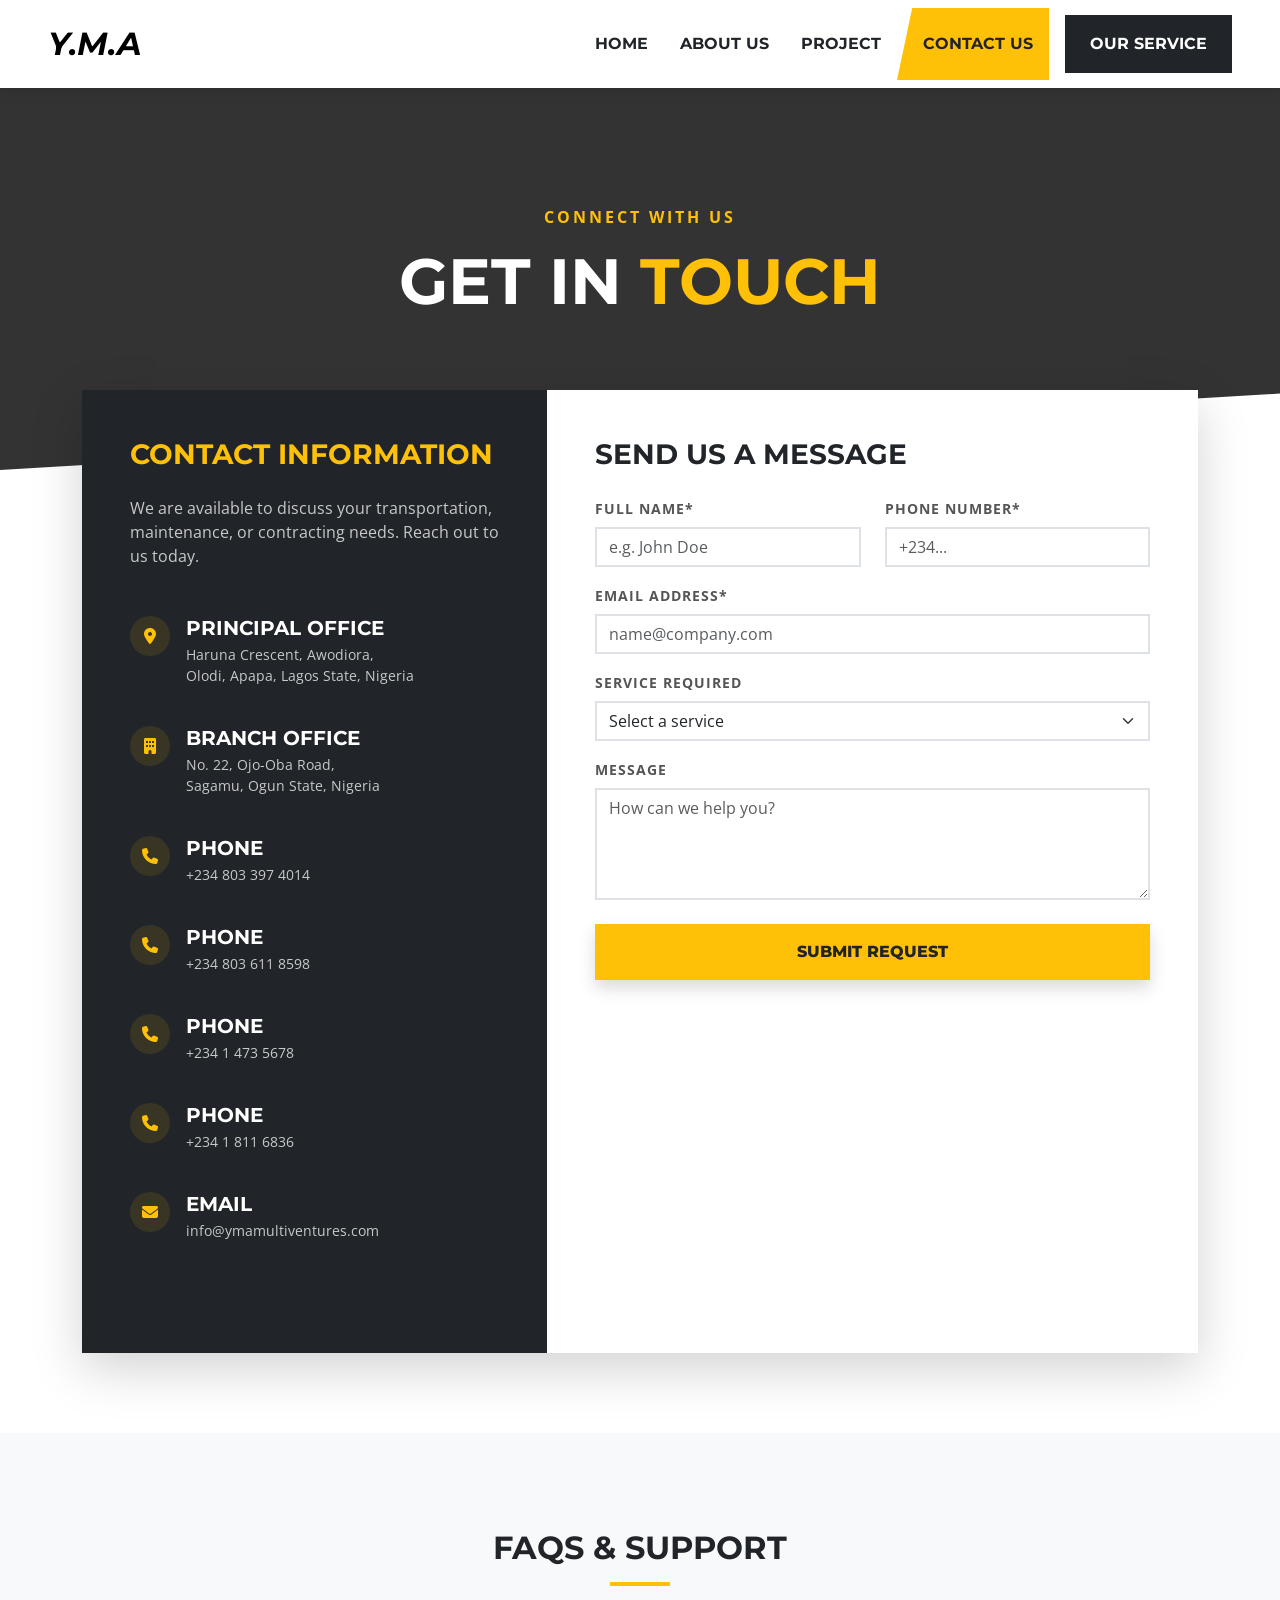
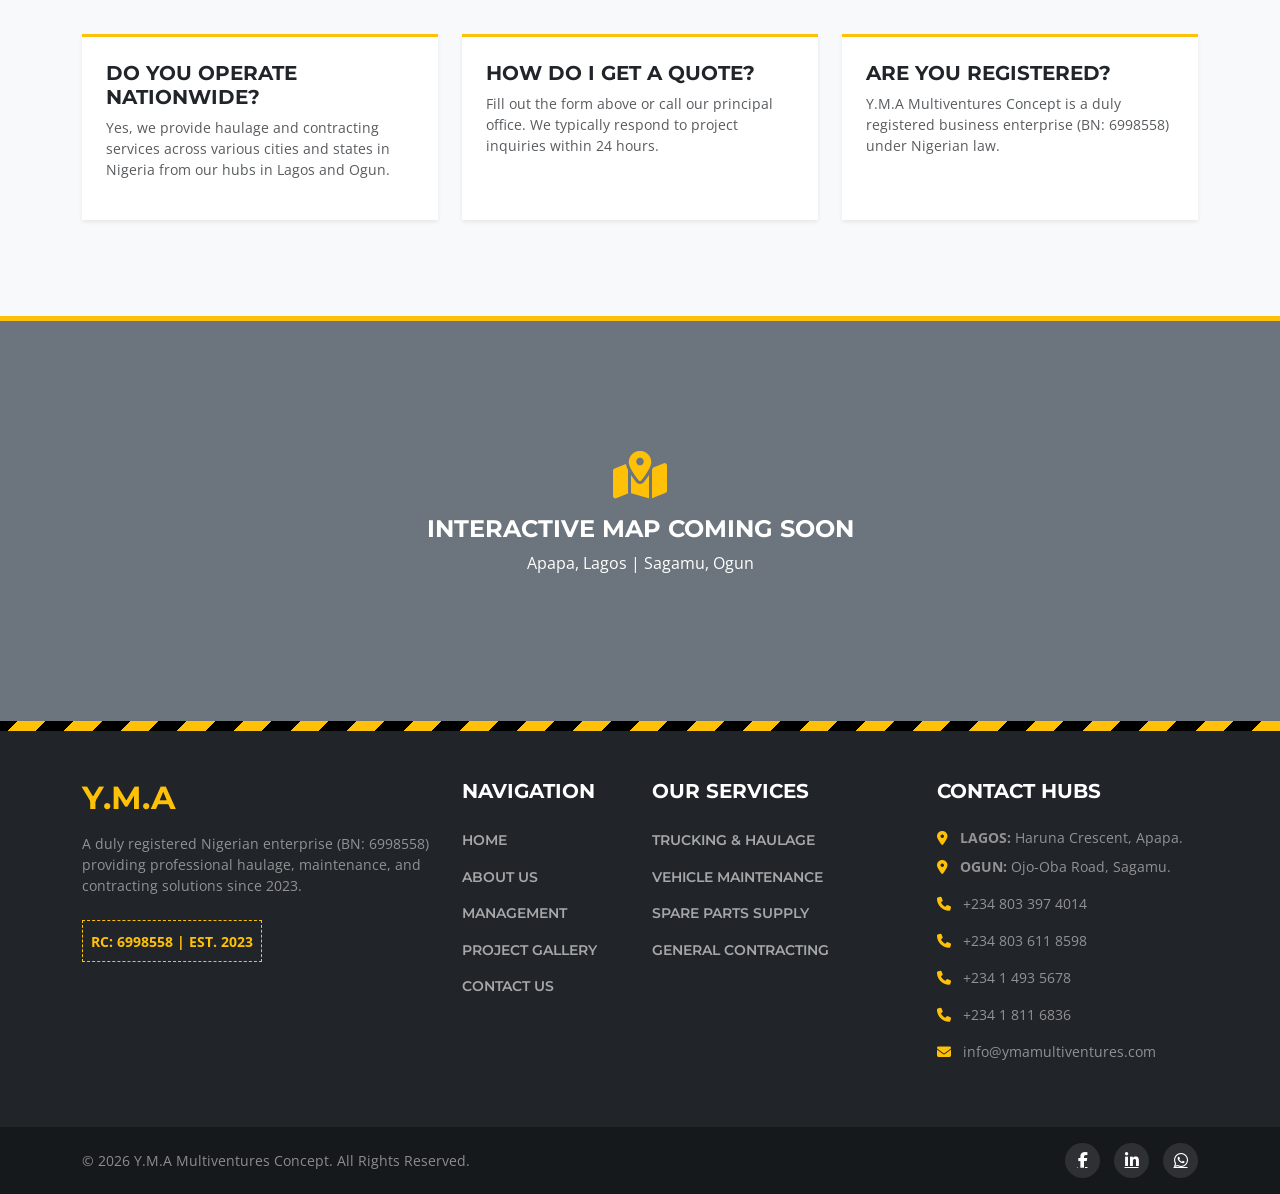
<file: contact.html>
<!DOCTYPE html>
<html lang="en">
<head>
    <meta charset="UTF-8">
    <meta name="viewport" content="width=device-width, initial-scale=1.0">
    <title>Y.M.A Transport & Logistics | Full Homepage</title>
    
    <link href="https://cdn.jsdelivr.net/npm/bootstrap@5.3.0/dist/css/bootstrap.min.css" rel="stylesheet">
    
    <link href="https://fonts.googleapis.com/css2?family=Montserrat:wght@600;700;800&family=Open+Sans:wght@400;600&display=swap" rel="stylesheet">
    
    <link href="https://cdnjs.cloudflare.com/ajax/libs/font-awesome/6.4.0/css/all.min.css" rel="stylesheet">
    
    <link rel="stylesheet" href="css/style.css">
</head>
<body>

    <header>
        <nav class="navbar navbar-expand-lg main-navbar sticky-top">
            <div class="container-fluid px-lg-5">
                <a class="navbar-brand d-flex align-items-center" href="#">
                   <h2 class="m-0 fst-italic fw-bolder">Y.M.A</h2>
                </a>
                <button class="navbar-toggler" type="button" data-bs-toggle="collapse" data-bs-target="#navbarNav">
                    <span class="navbar-toggler-icon"></span>
                </button>
                <div class="collapse navbar-collapse justify-content-end" id="navbarNav">
                    <ul class="navbar-nav align-items-center">
                        <li class="nav-item"><a class="nav-link" href="index.html">HOME</a></li>
                        <li class="nav-item"><a class="nav-link" href="about.html">ABOUT US</a></li>
                        <li class="nav-item"><a class="nav-link" href="gallery.html">PROJECT</a></li>
                        <!-- <li class="nav-item"><a class="nav-link me-3" href="#">CONTACT</a></li> -->
                        <li class="nav-item nav-item-login"><a class="nav-link" href="#">CONTACT US</a></li>
                         <li class="nav-item ms-lg-3"><a class="btn btn-dark rounded-0 py-3 px-4" href="services.html">OUR SERVICE</a></li>
                    </ul>
                </div>
            </div>
        </nav>
    </header>
<section class="contact-hero d-flex align-items-center">
    <div class="container text-center">
        <h6 class="text-gold fw-bold mb-3" style="letter-spacing: 3px;">CONNECT WITH US</h6>
        <h1 class="display-3 fw-bolder text-white mb-0">GET IN <span class="text-gold">TOUCH</span></h1>
    </div>
</section>

<section class="overlap-cards-contact">
    <div class="container">
        <div class="row g-0 shadow-lg">
            <div class="col-lg-5 bg-dark text-white p-5">
                <h3 class="text-gold mb-4">CONTACT INFORMATION</h3>
                <p class="opacity-75 mb-5">We are available to discuss your transportation, maintenance, or contracting needs. Reach out to us today.</p>

                <div class="d-flex mb-4">
                    <div class="contact-icon me-3"><i class="fas fa-map-marker-alt text-gold"></i></div>
                    <div>
                        <h5 class="mb-1">PRINCIPAL OFFICE</h5>
                        <p class="opacity-75 small">Haruna Crescent, Awodiora,<br>Olodi, Apapa, Lagos State, Nigeria</p>
                    </div>
                </div>

                <div class="d-flex mb-4">
                    <div class="contact-icon me-3"><i class="fas fa-building text-gold"></i></div>
                    <div>
                        <h5 class="mb-1">BRANCH OFFICE</h5>
                        <p class="opacity-75 small">No. 22, Ojo-Oba Road,<br>Sagamu, Ogun State, Nigeria</p>
                    </div>
                </div>

                <div class="d-flex mb-4">
                    <div class="contact-icon me-3"><i class="fas fa-phone text-gold"></i></div>
                    <div>
                        <h5 class="mb-1">PHONE</h5>
                        <p class="opacity-75 small">+234 803 397 4014</p>
                    </div>
                </div>
                <div class="d-flex mb-4">
                    <div class="contact-icon me-3"><i class="fas fa-phone text-gold"></i></div>
                    <div>
                        <h5 class="mb-1">PHONE</h5>
                        <p class="opacity-75 small">+234 803 611 8598</p>
                    </div>
                </div>
                <div class="d-flex mb-4">
                    <div class="contact-icon me-3"><i class="fas fa-phone text-gold"></i></div>
                    <div>
                        <h5 class="mb-1">PHONE</h5>
                        <p class="opacity-75 small"> +234 1 473 5678</p>
                    </div>
                </div>
                <div class="d-flex mb-4">
                    <div class="contact-icon me-3"><i class="fas fa-phone text-gold"></i></div>
                    <div>
                        <h5 class="mb-1">PHONE</h5>
                        <p class="opacity-75 small"> +234 1 811 6836</p>
                    </div>
                </div>

                <div class="d-flex mb-5">
                    <div class="contact-icon me-3"><i class="fas fa-envelope text-gold"></i></div>
                    <div>
                        <h5 class="mb-1">EMAIL</h5>
                        <p class="opacity-75 small">info@ymamultiventures.com</p>
                    </div>
                </div>
            </div>

            <div class="col-lg-7 bg-white p-5">
                <h3 class="mb-4 text-dark">SEND US A MESSAGE</h3>
                <form>
                    <div class="row">
                        <div class="col-md-6 mb-3">
                            <label class="form-label small fw-bold">FULL NAME*</label>
                            <input type="text" class="form-control rounded-0 border-2" placeholder="e.g. John Doe" required>
                        </div>
                        <div class="col-md-6 mb-3">
                            <label class="form-label small fw-bold">PHONE NUMBER*</label>
                            <input type="tel" class="form-control rounded-0 border-2" placeholder="+234..." required>
                        </div>
                    </div>
                    <div class="mb-3">
                        <label class="form-label small fw-bold">EMAIL ADDRESS*</label>
                        <input type="email" class="form-control rounded-0 border-2" placeholder="name@company.com" required>
                    </div>
                    <div class="mb-3">
                        <label class="form-label small fw-bold">SERVICE REQUIRED</label>
                        <select class="form-select rounded-0 border-2">
                            <option selected>Select a service</option>
                            <option value="1">Trucking & Haulage</option>
                            <option value="2">Vehicle Maintenance</option>
                            <option value="3">Spare Parts Supply</option>
                            <option value="4">Road Transportation</option>
                            <option value="5">General Contracting</option>
                        </select>
                    </div>
                    <div class="mb-4">
                        <label class="form-label small fw-bold">MESSAGE</label>
                        <textarea class="form-control rounded-0 border-2" rows="4" placeholder="How can we help you?"></textarea>
                    </div>
                    <button type="submit" class="btn btn-gold w-100 py-3 shadow">SUBMIT REQUEST</button>
                </form>
            </div>
        </div>
    </div>
</section>

<section class="py-5 bg-light">
    <div class="container py-5">
        <div class="row text-center mb-5">
            <div class="col-12">
                <h2 class="fw-bold">FAQS & SUPPORT</h2>
                <div class="gold-line mx-auto"></div>
            </div>
        </div>
        <div class="row g-4">
            <div class="col-md-4">
                <div class="p-4 bg-white shadow-sm border-top border-gold border-3 h-100">
                    <h5>Do you operate nationwide?</h5>
                    <p class="small opacity-75">Yes, we provide haulage and contracting services across various cities and states in Nigeria from our hubs in Lagos and Ogun.</p>
                </div>
            </div>
            <div class="col-md-4">
                <div class="p-4 bg-white shadow-sm border-top border-gold border-3 h-100">
                    <h5>How do I get a quote?</h5>
                    <p class="small opacity-75">Fill out the form above or call our principal office. We typically respond to project inquiries within 24 hours.</p>
                </div>
            </div>
            <div class="col-md-4">
                <div class="p-4 bg-white shadow-sm border-top border-gold border-3 h-100">
                    <h5>Are you registered?</h5>
                    <p class="small opacity-75">Y.M.A Multiventures Concept is a duly registered business enterprise (BN: 6998558) under Nigerian law.</p>
                </div>
            </div>
        </div>
    </div>
</section>

<section class="map-section">
    <div class="bg-secondary text-white d-flex align-items-center justify-content-center" style="height: 400px;">
        <div class="text-center">
            <i class="fas fa-map-marked-alt fa-3x mb-3 text-gold"></i>
            <h4>INTERACTIVE MAP COMING SOON</h4>
            <p>Apapa, Lagos | Sagamu, Ogun</p>
        </div>
    </div>
</section>
    <footer class="footer-section">
    <div class="footer-caution-stripe"></div>

    <div class="container py-5">
        <div class="row g-4">
            
            <div class="col-lg-4 col-md-6">
                <h2 class="text-gold fw-bolder mb-3">Y.M.A</h2>
                <p class="text-white-50 small mb-4">
                    A duly registered Nigerian enterprise (BN: 6998558) providing professional haulage, maintenance, and contracting solutions since 2023.
                </p>
                <div class="registration-badge border border-gold d-inline-block p-2">
                    <small class="text-gold fw-bold">RC: 6998558 | EST. 2023</small>
                </div>
            </div>

            <div class="col-lg-2 col-md-6">
                <h5 class="text-white mb-4 fw-bold">NAVIGATION</h5>
                <ul class="list-unstyled footer-links">
                    <li><a href="index.html">Home</a></li>
                    <li><a href="about.html">About Us</a></li>
                    <li><a href="management.html">Management</a></li>
                    <li><a href="gallery.html">Project Gallery</a></li>
                    <li><a href="contact.html">Contact Us</a></li>
                </ul>
            </div>

            <div class="col-lg-3 col-md-6">
                <h5 class="text-white mb-4 fw-bold">OUR SERVICES</h5>
                <ul class="list-unstyled footer-links">
                    <li><a href="services.html">Trucking & Haulage</a></li>
                    <li><a href="services.html">Vehicle Maintenance</a></li>
                    <li><a href="services.html">Spare Parts Supply</a></li>
                    <li><a href="services.html">General Contracting</a></li>
                </ul>
            </div>

            <div class="col-lg-3 col-md-6">
                <h5 class="text-white mb-4 fw-bold">CONTACT HUBS</h5>
                <p class="text-white-50 small mb-2">
                    <i class="fas fa-map-marker-alt text-gold me-2"></i> 
                    <strong>LAGOS:</strong> Haruna Crescent, Apapa.
                </p>
                <p class="text-white-50 small mb-3">
                    <i class="fas fa-map-marker-alt text-gold me-2"></i> 
                    <strong>OGUN:</strong> Ojo-Oba Road, Sagamu.
                </p>
                <p class="text-white-50 small">
                    <i class="fas fa-phone text-gold me-2"></i> +234 803 397 4014
                </p>
                <p class="text-white-50 small">
                    <i class="fas fa-phone text-gold me-2"></i> +234 803 611 8598
                </p>
                <p class="text-white-50 small">
                    <i class="fas fa-phone text-gold me-2"></i> +234 1 493 5678
                </p>
                <p class="text-white-50 small">
                    <i class="fas fa-phone text-gold me-2"></i> +234 1 811 6836
                </p>
                <p class="text-white-50 small">
                    <i class="fas fa-envelope text-gold me-2"></i> info@ymamultiventures.com
                </p>
            </div>

        </div>
    </div>

    <div class="footer-bottom py-3">
        <div class="container">
            <div class="row align-items-center">
                <div class="col-md-6 text-center text-md-start">
                    <small class="text-white-50">© 2026 Y.M.A Multiventures Concept. All Rights Reserved.</small>
                </div>
                <div class="col-md-6 text-center text-md-end mt-3 mt-md-0">
                    <div class="social-icons">
                        <a href="#"><i class="fab fa-facebook-f"></i></a>
                        <a href="#"><i class="fab fa-linkedin-in"></i></a>
                        <a href="#"><i class="fab fa-whatsapp"></i></a>
                    </div>
                </div>
            </div>
        </div>
    </div>
</footer>

    <script src="https://cdn.jsdelivr.net/npm/bootstrap@5.3.0/dist/js/bootstrap.bundle.min.js"></script>
</body>

</html>
</file>
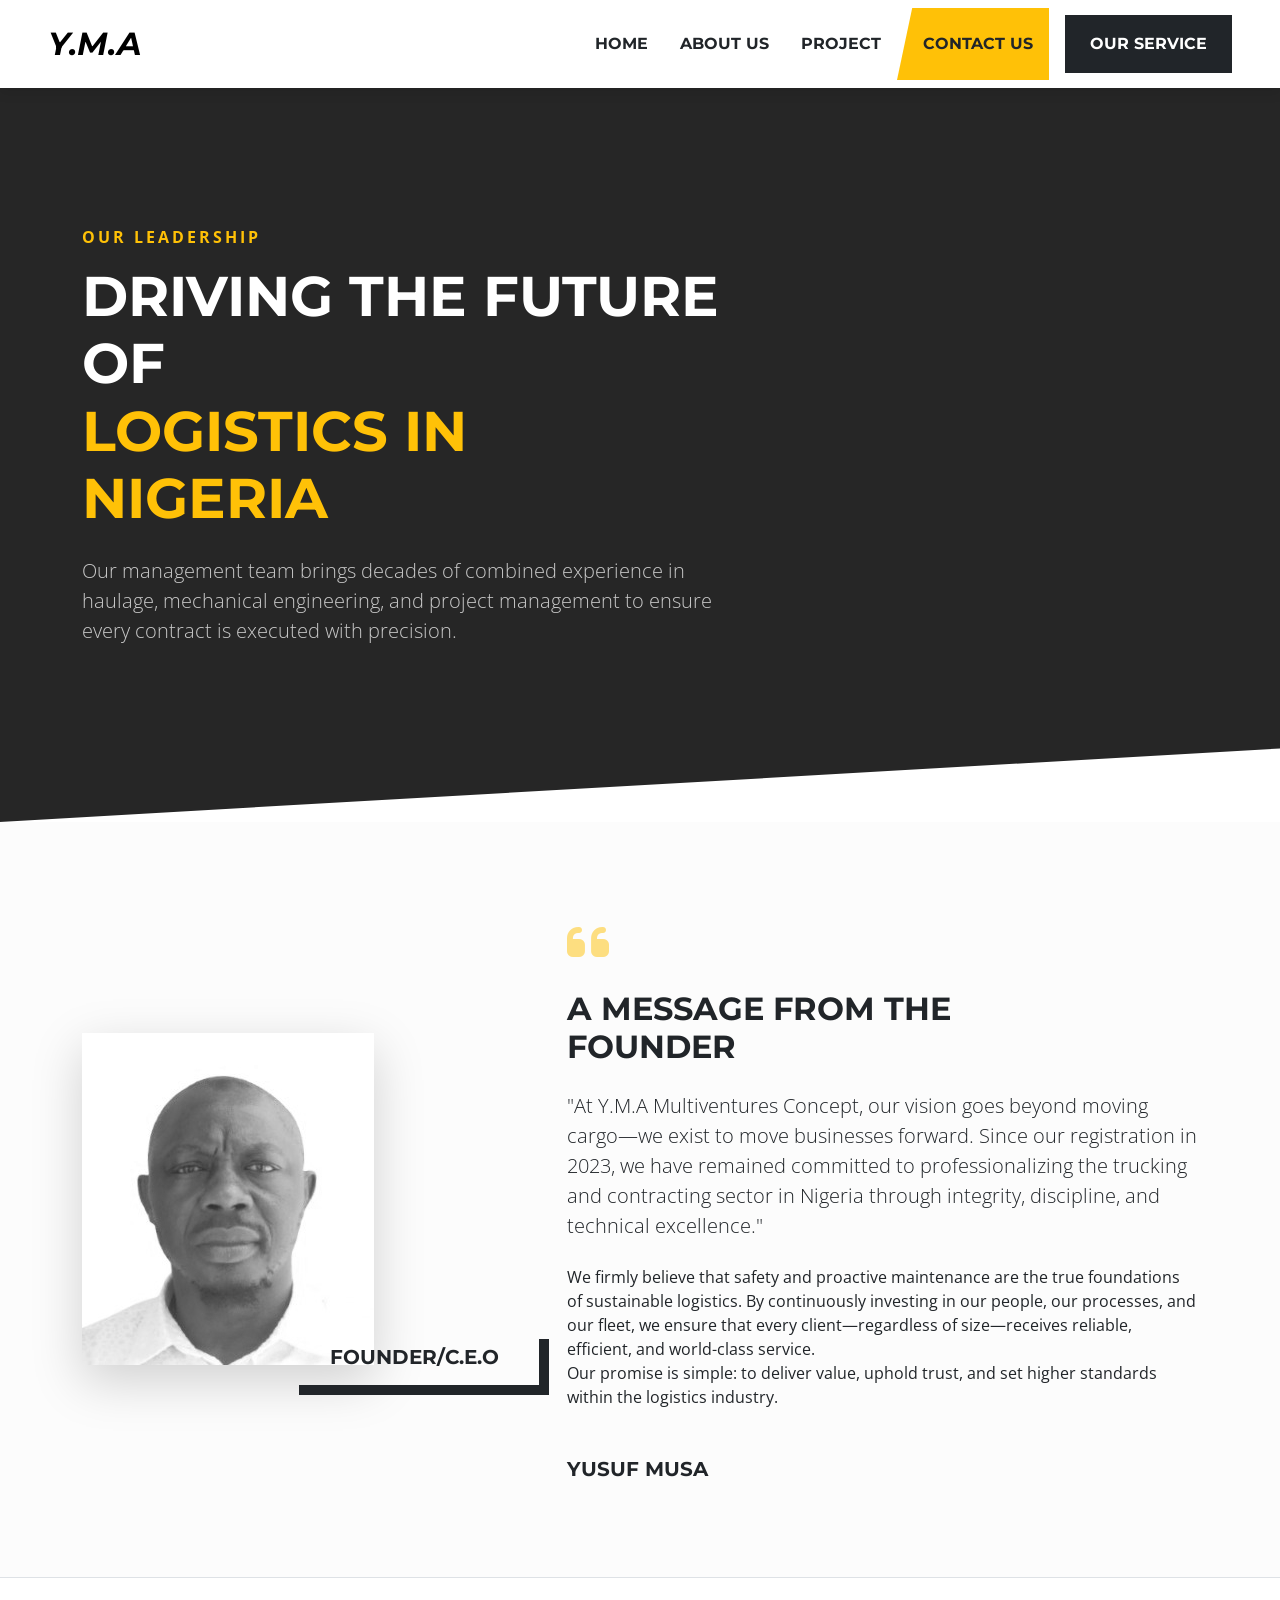
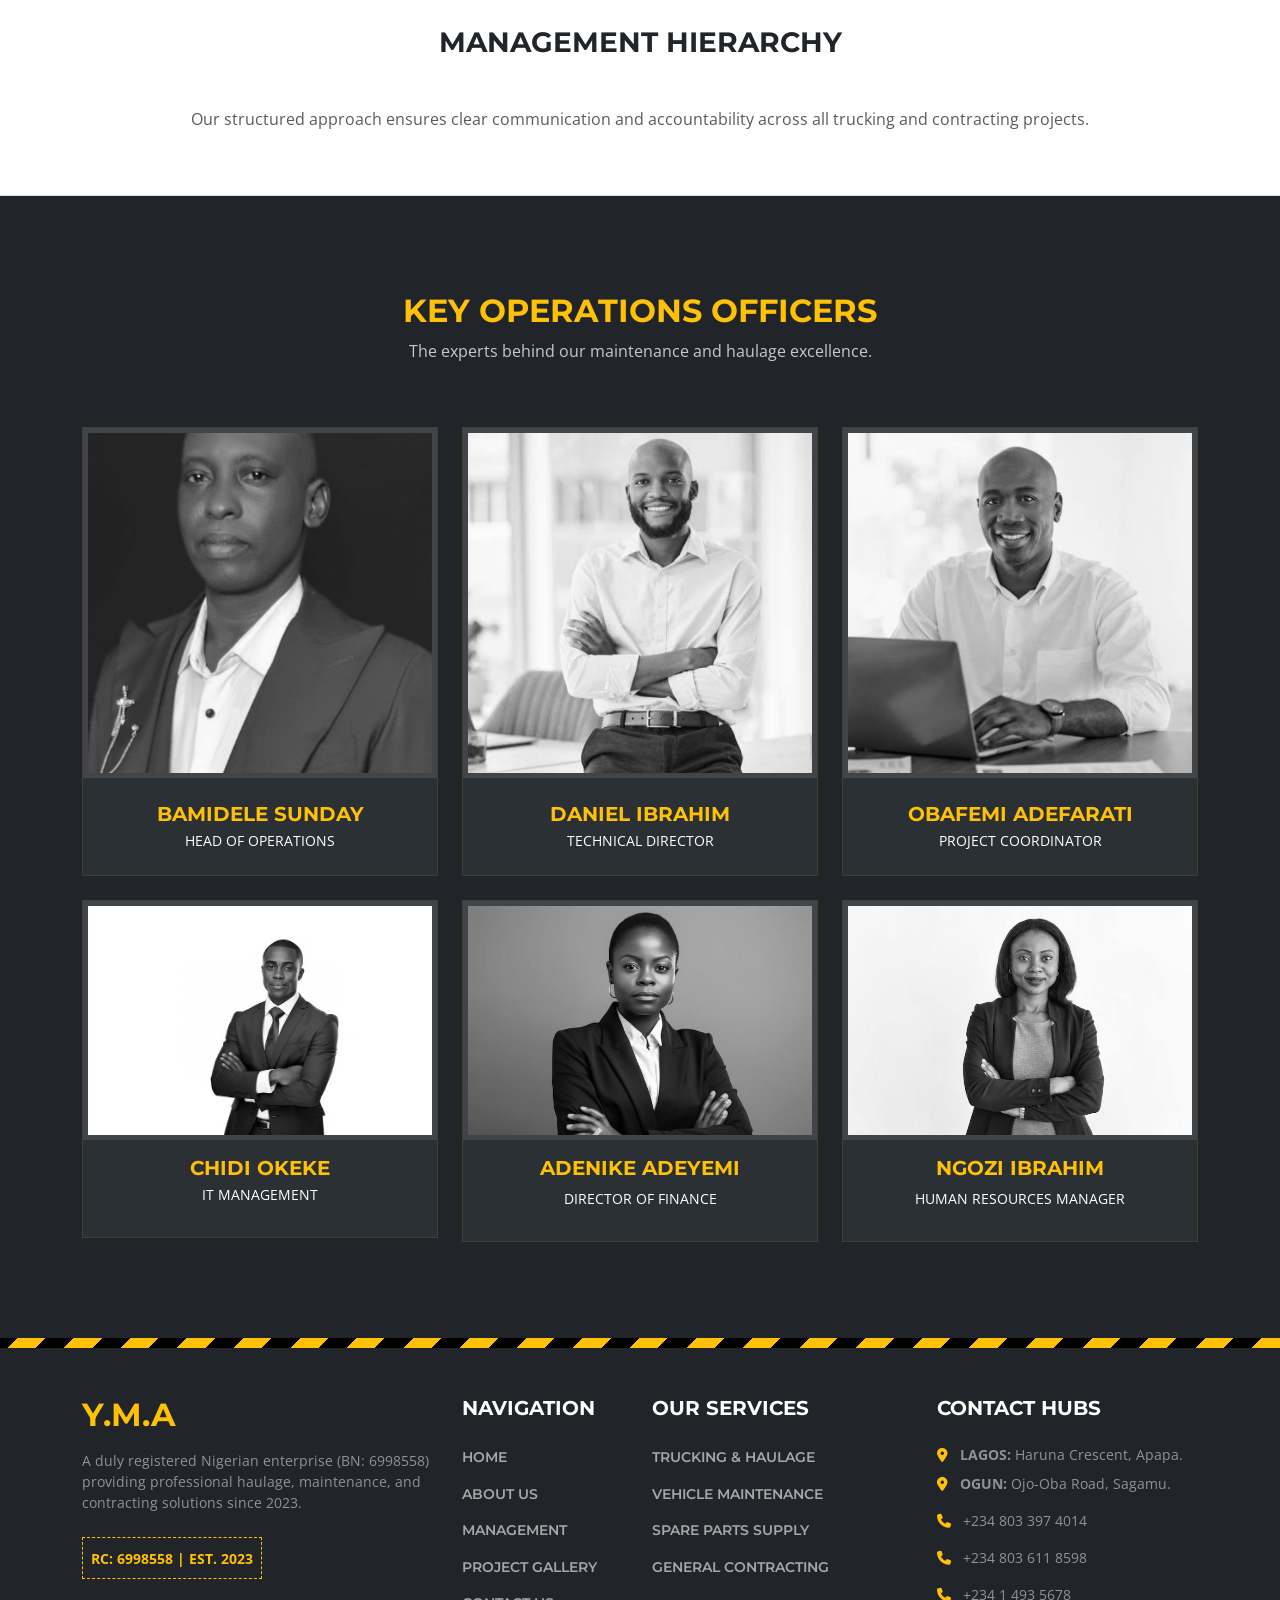
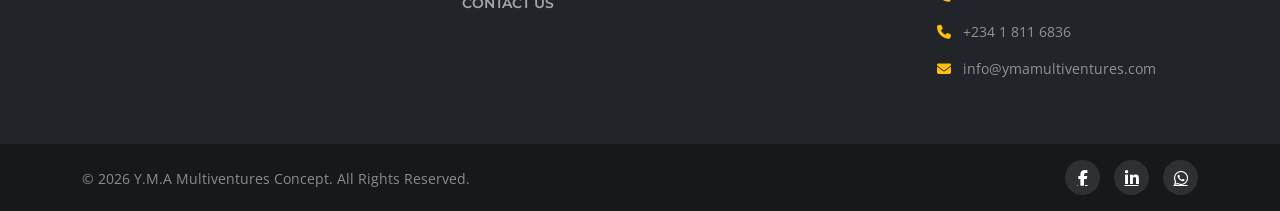
<file: management.html>
<!DOCTYPE html>
<html lang="en">
<head>
    <meta charset="UTF-8">
    <meta name="viewport" content="width=device-width, initial-scale=1.0">
    <title>Y.M.A Transport & Logistics | Management</title>
    
    <link href="https://cdn.jsdelivr.net/npm/bootstrap@5.3.0/dist/css/bootstrap.min.css" rel="stylesheet">
    
    <link href="https://fonts.googleapis.com/css2?family=Montserrat:wght@600;700;800&family=Open+Sans:wght@400;600&display=swap" rel="stylesheet">
    
    <link href="https://cdnjs.cloudflare.com/ajax/libs/font-awesome/6.4.0/css/all.min.css" rel="stylesheet">
    
    <link rel="stylesheet" href="css/style.css">
</head>
<body>
    <header>
        <!-- <div class="top-bar py-2">
            <div class="container d-flex justify-content-end align-items-center">
                <a href="#">GOVERNANCE</a>
                <a href="#">INQUIRIES</a>
                <a href="tel:18006659318" class="text-gold">1.800.665.9318</a>
                <a href="#">FRANÇAIS</a>
            </div>
        </div> -->

        <nav class="navbar navbar-expand-lg main-navbar sticky-top">
            <div class="container-fluid px-lg-5">
                <a class="navbar-brand d-flex align-items-center" href="#">
                   <h2 class="m-0 fst-italic fw-bolder">Y.M.A</h2>
                </a>
                <button class="navbar-toggler" type="button" data-bs-toggle="collapse" data-bs-target="#navbarNav">
                    <span class="navbar-toggler-icon"></span>
                </button>
                <div class="collapse navbar-collapse justify-content-end" id="navbarNav">
                    <ul class="navbar-nav align-items-center">
                        <li class="nav-item"><a class="nav-link" href="index.html">HOME</a></li>
                        <li class="nav-item"><a class="nav-link" href="about.html">ABOUT US</a></li>
                        <li class="nav-item"><a class="nav-link" href="gallery.html">PROJECT</a></li>
                        <!-- <li class="nav-item"><a class="nav-link me-3" href="#">CONTACT</a></li> -->
                        <li class="nav-item nav-item-login"><a class="nav-link" href="contact.html">CONTACT US</a></li>
                         <li class="nav-item ms-lg-3"><a class="btn btn-dark rounded-0 py-3 px-4" href="#">OUR SERVICE</a></li>
                    </ul>
                </div>
            </div>
        </nav>
    </header>
    <section class="management-hero d-flex align-items-center">
    <div class="container">
        <div class="row align-items-center">
            <div class="col-lg-7">
                <h6 class="text-gold fw-bold mb-3" style="letter-spacing: 3px;">OUR LEADERSHIP</h6>
                <h1 class="display-4 fw-bolder text-white mb-4">DRIVING THE FUTURE OF <br><span class="text-gold">LOGISTICS IN NIGERIA</span></h1>
                <p class="lead text-white opacity-75">Our management team brings decades of combined experience in haulage, mechanical engineering, and project management to ensure every contract is executed with precision.</p>
            </div>
        </div>
    </div>
</section>

<section class="section-light py-5">
    <div class="container py-5">
        <div class="row g-5 align-items-center">
            <div class="col-lg-5">
                <div class="ceo-image-wrapper">
                    <img src="image/founder.jpeg?auto=format&fit=crop&w=800&q=80" alt="Managing Director" class="img-fluid grayscale shadow-lg">
                    <div class="ceo-tag bg-gold p-3">
                        <h5 class="mb-0 fw-bold">FOUNDER/C.E.O</h5>
                    </div>
                </div>
            </div>
            <div class="col-lg-7">
                <i class="fas fa-quote-left text-gold fa-3x mb-4 opacity-50"></i>
                <h2 class="fw-bold mb-4">A MESSAGE FROM THE<br>FOUNDER</h2>
                <p class="lead italic mb-4">"At Y.M.A Multiventures Concept, our vision goes beyond moving cargo—we exist to move businesses forward. Since our registration in 2023, we have remained committed to professionalizing the trucking and contracting sector in Nigeria through integrity, discipline, and technical excellence."</p>
                <p>We firmly believe that safety and proactive maintenance are the true foundations of sustainable logistics. By continuously investing in our people, our processes, and our fleet, we ensure that every client—regardless of size—receives reliable, efficient, and world-class service.<br/> Our promise is simple: to deliver value, uphold trust, and set higher standards within the logistics industry.</p>
                <h5 class="mt-5 mb-0 fw-bold">YUSUF MUSA</h5>
                <!-- <small class="text-muted text-uppercase">Y.M.A Multiventures Concept</small> -->
            </div>
        </div>
    </div>
</section>

<section class="py-5 bg-white border-top border-bottom">
    <div class="container text-center">
        <h3 class="fw-bold mb-5">MANAGEMENT HIERARCHY</h3>
        
        <p class="mt-4 opacity-75">Our structured approach ensures clear communication and accountability across all trucking and contracting projects.</p>
    </div>
</section>

<section class="section-dark py-5">
    <div class="container py-5">
        <div class="row text-center mb-5">
            <div class="col-12">
                <h2 class="text-gold fw-bold">KEY OPERATIONS OFFICERS</h2>
                <p class="text-white opacity-75">The experts behind our maintenance and haulage excellence.</p>
            </div>
        </div>
        <div class="row g-4">
            <div class="col-lg-4">
                <div class="team-card text-white text-center">
                    <div class="team-img">
                        <img src="image/dirofoperation.jpeg?auto=format&fit=crop&w=600&q=80" alt="Operations Manager" class="img-fluid grayscale">
                    </div>
                    <div class="p-4">
                        <h5 class="text-gold mb-1">BAMIDELE SUNDAY</h5>
                        <p class="text-white small mb-0">HEAD OF OPERATIONS</p>
                    </div>
                </div>
            </div>
            <div class="col-lg-4">
                <div class="team-card text-white text-center">
                    <div class="team-img">
                        <img src="image/worker1.jpeg?auto=format&fit=crop&w=600&q=80" alt="Maintenance Supervisor" class="img-fluid grayscale">
                    </div>
                    <div class="p-4">
                        <h5 class="text-gold mb-1">DANIEL IBRAHIM</h5>
                        <p class="text-white small mb-0">TECHNICAL DIRECTOR</p>
                    </div>
                </div>
            </div>
            <div class="col-lg-4">
                <div class="team-card text-white text-center">
                    <div class="team-img">
                        <img src="image/worker3.jpg?auto=format&fit=crop&w=600&q=80" alt="Contracting Lead" class="img-fluid grayscale">
                    </div>
                    <div class="p-4">
                        <h5 class="text-gold mb-1">OBAFEMI ADEFARATI</h5>
                        <p class="text-white small mb-0">PROJECT COORDINATOR</p>
                    </div>
                </div>
            </div>
            <div class="col-lg-4">
                <div class="team-card text-white text-center">
                    <div>
                        <img src="image/worker5.jpg?auto=format&fit=crop&w=600&q=80" class="img-fluid grayscale" alt="IT Manager">
                    </div>
                    <div class="p-3">
                        <h5 class="text-gold mb-1">CHIDI OKEKE</h5>
                        <p class="small">IT MANAGEMENT</p>
                    </div>
                </div>
            </div>
            <div class="col-md-4">
                <div class="team-card text-white text-center">
                    <img src="image/finance.jpeg?auto=format&fit=crop&w=600&q=80" class="img-fluid grayscale" alt="Finance Director">
                    <div class="p-3">
                        <h5 class="text-gold">ADENIKE ADEYEMI</h5>
                        <p class="small">DIRECTOR OF FINANCE</p>
                    </div>
                </div>
            </div>
            <div class="col-md-4">
                <div class="team-card text-white text-center">
                    <img src="image/hrmanager.jpeg?auto=format&fit=crop&w=600&q=80" class="img-fluid grayscale" alt="HR Manager">
                    <div class="p-3">
                        <h5 class="text-gold">NGOZI IBRAHIM</h5>
                        <p class="small">HUMAN RESOURCES MANAGER</p>
                    </div>
                </div>
            </div>
        </div>
    </div>
</section>

    <footer class="footer-section">
    <div class="footer-caution-stripe"></div>

    <div class="container py-5">
        <div class="row g-4">
            
            <div class="col-lg-4 col-md-6">
                <h2 class="text-gold fw-bolder mb-3">Y.M.A</h2>
                <p class="text-white-50 small mb-4">
                    A duly registered Nigerian enterprise (BN: 6998558) providing professional haulage, maintenance, and contracting solutions since 2023.
                </p>
                <div class="registration-badge border border-gold d-inline-block p-2">
                    <small class="text-gold fw-bold">RC: 6998558 | EST. 2023</small>
                </div>
            </div>

            <div class="col-lg-2 col-md-6">
                <h5 class="text-white mb-4 fw-bold">NAVIGATION</h5>
                <ul class="list-unstyled footer-links">
                    <li><a href="index.html">Home</a></li>
                    <li><a href="about.html">About Us</a></li>
                    <li><a href="management.html">Management</a></li>
                    <li><a href="gallery.html">Project Gallery</a></li>
                    <li><a href="contact.html">Contact Us</a></li>
                </ul>
            </div>

            <div class="col-lg-3 col-md-6">
                <h5 class="text-white mb-4 fw-bold">OUR SERVICES</h5>
                <ul class="list-unstyled footer-links">
                    <li><a href="services.html">Trucking & Haulage</a></li>
                    <li><a href="services.html">Vehicle Maintenance</a></li>
                    <li><a href="services.html">Spare Parts Supply</a></li>
                    <li><a href="services.html">General Contracting</a></li>
                </ul>
            </div>

            <div class="col-lg-3 col-md-6">
                <h5 class="text-white mb-4 fw-bold">CONTACT HUBS</h5>
                <p class="text-white-50 small mb-2">
                    <i class="fas fa-map-marker-alt text-gold me-2"></i> 
                    <strong>LAGOS:</strong> Haruna Crescent, Apapa.
                </p>
                <p class="text-white-50 small mb-3">
                    <i class="fas fa-map-marker-alt text-gold me-2"></i> 
                    <strong>OGUN:</strong> Ojo-Oba Road, Sagamu.
                </p>
                <p class="text-white-50 small">
                    <i class="fas fa-phone text-gold me-2"></i> +234 803 397 4014
                </p>
                <p class="text-white-50 small">
                    <i class="fas fa-phone text-gold me-2"></i> +234 803 611 8598
                </p>
                <p class="text-white-50 small">
                    <i class="fas fa-phone text-gold me-2"></i> +234 1 493 5678
                </p>
                <p class="text-white-50 small">
                    <i class="fas fa-phone text-gold me-2"></i> +234 1 811 6836
                </p>
                <p class="text-white-50 small">
                    <i class="fas fa-envelope text-gold me-2"></i> info@ymamultiventures.com
                </p>
            </div>

        </div>
    </div>

    <div class="footer-bottom py-3">
        <div class="container">
            <div class="row align-items-center">
                <div class="col-md-6 text-center text-md-start">
                    <small class="text-white-50">© 2026 Y.M.A Multiventures Concept. All Rights Reserved.</small>
                </div>
                <div class="col-md-6 text-center text-md-end mt-3 mt-md-0">
                    <div class="social-icons">
                        <a href="#"><i class="fab fa-facebook-f"></i></a>
                        <a href="#"><i class="fab fa-linkedin-in"></i></a>
                        <a href="#"><i class="fab fa-whatsapp"></i></a>
                    </div>
                </div>
            </div>
        </div>
    </div>
</footer>

    <script src="https://cdn.jsdelivr.net/npm/bootstrap@5.3.0/dist/js/bootstrap.bundle.min.js"></script>
</body>

</html>
</file>
<file: css/style.css>
/* --- Variables --- */
:root {
    --xtl-gold: #FFC107;
    --xtl-dark: #212529;
    --xtl-grey: #f8f9fa;
}

/* --- General Styles --- */
body {
    font-family: 'Open Sans', sans-serif;
    overflow-x: hidden;
}

h1, h2, h3, h4, h5, .nav-link, .btn {
    font-family: 'Montserrat', sans-serif;
    font-weight: 700;
    text-transform: uppercase;
}

.text-gold { color: var(--xtl-gold) !important; }
.text-info { color: #0dcaf0 !important; } /* For the snowflake icon */

/* --- Navbar & Top Bar --- */
.top-bar { background-color: var(--xtl-dark); font-size: 0.8rem; }
.top-bar a { color: #ccc; text-decoration: none; margin-left: 20px; transition: 0.3s; }
.top-bar a:hover { color: var(--xtl-gold); }
.main-navbar { background-color: white; box-shadow: 0 4px 12px rgba(0,0,0,0.1); }
.nav-link { color: var(--xtl-dark) !important; padding: 1.5rem 1rem !important; transition: 0.3s; }
.nav-link:hover { color: var(--xtl-gold) !important; }
.nav-item-login { background-color: var(--xtl-gold); clip-path: polygon(10% 0, 100% 0, 100% 100%, 0% 100%); padding-left: 10px; }
.nav-item-login .nav-link:hover { color: black !important; }

/* --- Custom Buttons --- */
.btn-gold { background-color: var(--xtl-gold); color: var(--xtl-dark); font-weight: 800; padding: 12px 30px; border-radius: 0; border: none; transition: 0.3s;}
.btn-gold:hover { background-color: #e0a800; color: black; }
.btn-outline-light-custom { border: 2px solid white; color: white; padding: 12px 30px; border-radius: 0; transition: 0.3s; font-weight: 800;}
.btn-outline-light-custom:hover { background-color: white; color: var(--xtl-dark); }

/* --- Hero Section --- */
/* --- Hero Section Adjustment --- */
/* --- Hero Section with Zooming Image --- */
.hero-section {
    position: relative;
    overflow: hidden;
    min-height: 80vh;
    padding: 160px 0 240px 0;
    clip-path: polygon(0 0, 100% 0, 100% 85%, 0% 100%);
    background-color: #000;
}

.hero-bg-image {
    position: absolute;
    top: 0;
    left: 0;
    width: 100%;
    height: 100%;
    background: url('https://images.unsplash.com/photo-1519003722824-194d4455a60c?auto=format&fit=crop&w=1920&q=80') no-repeat center center;
    background-size: cover;
    z-index: 0;
    animation: slowZoom 20s infinite alternate ease-in-out;
}

@keyframes slowZoom {
    0% { transform: scale(1); }
    100% { transform: scale(1.15); }
}

.video-overlay {
    position: absolute;
    top: 0;
    left: 0;
    width: 100%;
    height: 100%;
    background: rgba(0, 0, 0, 0.5);
    z-index: 1;
}
/* --- Feature Cards (Overlap) --- */
.overlap-cards { position: relative; z-index: 10; margin-top: -120px; margin-bottom: 80px; }
.feature-icon-box {
    background: white; color: var(--xtl-dark); text-align: center; padding: 40px 20px;
    box-shadow: 0 15px 35px rgba(0,0,0,0.15); border-bottom: 6px solid var(--xtl-gold);
    transition: transform 0.3s ease;
}
.feature-icon-box:hover { transform: translateY(-10px); }
.feature-icon-box i { font-size: 3rem; color: var(--xtl-gold); margin-bottom: 20px; }

/* --- Content Sections (Dark & Light) --- */
.section-dark { background-color: var(--xtl-dark); color: white; }
.section-light { background-color: var(--xtl-grey); color: var(--xtl-dark); }

/* --- Logistics Section Angled Elements --- */
.angled-image-container {
    clip-path: polygon(15% 0, 100% 0, 100% 100%, 0% 100%);
    position: relative; z-index: 2;
}
.angled-separator {
    position: absolute; bottom: 0; right: 0; width: 40%; height: 100%;
    background-color: var(--xtl-gold);
    clip-path: polygon(70% 0, 80% 0, 30% 100%, 20% 100%);
    opacity: 0.3; z-index: 1;
}

/* --- Drivers CTA Banner --- */
.drivers-cta {
    background: linear-gradient(to right, rgba(0,0,0,0.9) 40%, rgba(0,0,0,0.1)), url('https://images.unsplash.com/photo-1506306451988-4621869b3340?auto=format&fit=crop&w=1920&q=80');
    background-size: cover; background-position: center;
    clip-path: polygon(0 15%, 100% 0, 100% 85%, 0% 100%);
    margin: 50px 0;
}
/* The white angled road line on the right */
.drivers-cta::after {
    content: ''; position: absolute; top: 0; right: 10%;
    width: 150px; height: 100%; background-color: white;
    clip-path: polygon(40% 0, 100% 0, 60% 100%, 0% 100%);
}

/* --- News Form Section --- */
.news-form-section {
    background: url('https://images.unsplash.com/photo-1519003722824-194d4455a60c?auto=format&fit=crop&w=1920&q=80') no-repeat center left;
    background-size: cover; min-height: 600px;
}
.form-container {
    background-color: rgba(255, 193, 7, 0.95); /* Gold with opacity */
    color: var(--xtl-dark);
    clip-path: polygon(10% 0, 100% 0, 100% 100%, 0% 100%);
}
.custom-input {
    background-color: transparent; border: 2px solid white;
    color: var(--xtl-dark); font-weight: 600; border-radius: 0; padding: 12px;
}
.custom-input::placeholder { color: var(--xtl-dark); opacity: 0.7; }

/* --- Locations Map Section --- */
.locations-section {
    background: linear-gradient(rgba(0,0,0,0.85), rgba(0,0,0,0.85)), url('https://images.unsplash.com/photo-1524661135-423995f22d0b?auto=format&fit=crop&w=1920&q=80');
    background-size: cover; background-position: center; position: relative;
}
.caution-stripe-top {
    position: absolute; top: 0; left: 0; width: 100%; height: 40px;
    background: repeating-linear-gradient(
        -45deg,
        var(--xtl-gold),
        var(--xtl-gold) 20px,
        var(--xtl-dark) 20px,
        var(--xtl-dark) 40px
    );
}
/* --- About Hero --- */
.about-hero {
    position: relative;
    background: linear-gradient(rgba(0,0,0,0.7), rgba(0,0,0,0.7)), 
                url('https://images.unsplash.com/photo-1601584115197-04ecc0da31d7?auto=format&fit=crop&w=1920&q=80');
    background-size: cover;
    background-position: center;
    padding: 180px 0 220px 0;
    clip-path: polygon(0 0, 100% 0, 100% 88%, 0% 100%);
}

/* --- Dark background utility for the info box --- */
.bg-black-50 {
    background-color: rgba(0, 0, 0, 0.4);
}

.border-gold {
    border-color: var(--xtl-gold) !important;
}

/* Ensure the cards have equal height if the text varies */
.feature-icon-box {
    display: flex;
    flex-direction: column;
    justify-content: center;
    height: 100%;
}
/* --- Services Hero --- */
.services-hero {
    background: linear-gradient(rgba(0,0,0,0.7), rgba(0,0,0,0.7)), 
                url('https://images.unsplash.com/photo-1580674684081-7617fbf3d745?auto=format&fit=crop&w=1920&q=80');
    background-size: cover;
    background-position: center;
    padding: 150px 0 180px 0;
    clip-path: polygon(0 0, 100% 0, 100% 85%, 0% 100%);
}

/* --- Service Card Styles --- */
.service-card {
    background: white;
    padding: 50px 30px;
    text-align: center;
    box-shadow: 0 10px 30px rgba(0,0,0,0.1);
    transition: all 0.3s ease;
    height: 100%;
    border-bottom: 5px solid transparent;
}

.service-card:hover {
    transform: translateY(-10px);
    border-bottom: 5px solid var(--xtl-gold);
}

.service-icon {
    font-size: 3.5rem;
    color: var(--xtl-gold);
    margin-bottom: 25px;
}

.service-card h4 {
    font-size: 1.25rem;
    margin-bottom: 15px;
    color: var(--xtl-dark);
}

/* --- Section Formatting --- */
.section-light {
    background-color: #fcfcfc;
}

/* Ensure images in dark section stand out */
.section-dark img {
    border: 5px solid rgba(255, 255, 255, 0.1);
}
/* --- Contact Hero --- */
.contact-hero {
    background: linear-gradient(rgba(0,0,0,0.8), rgba(0,0,0,0.8)), 
                url('https://images.unsplash.com/photo-1578575437130-527eed3abbec?auto=format&fit=crop&w=1920&q=80');
    background-size: cover;
    background-position: center;
    padding: 120px 0 150px 0;
    clip-path: polygon(0 0, 100% 0, 100% 80%, 0% 100%);
}

/* --- Overlap Adjustment for Contact Form --- */
.overlap-cards-contact {
    position: relative;
    z-index: 10;
    margin-top: -80px;
    margin-bottom: 80px;
}

.contact-icon {
    width: 40px;
    height: 40px;
    background: rgba(255, 193, 7, 0.1);
    display: flex;
    align-items: center;
    justify-content: center;
    border-radius: 50%;
    flex-shrink: 0;
}

.gold-line {
    width: 60px;
    height: 4px;
    background-color: var(--xtl-gold);
    margin-top: 15px;
}

/* --- Form Improvements --- */
.form-control:focus, .form-select:focus {
    border-color: var(--xtl-gold);
    box-shadow: none;
}

.form-label {
    letter-spacing: 1px;
    color: #555;
}

/* --- Map Section --- */
.map-section {
    border-top: 5px solid var(--xtl-gold);
}
/* --- Management Hero --- */
.management-hero {
    background: linear-gradient(rgba(0,0,0,0.85), rgba(0,0,0,0.85)), 
                url('https://images.unsplash.com/photo-1521737711867-e3b97375f902?auto=format&fit=crop&w=1920&q=80');
    background-size: cover;
    background-position: center;
    padding: 140px 0 160px 0;
    clip-path: polygon(0 0, 100% 0, 100% 90%, 0% 100%);
}

/* --- CEO Image Styling --- */
.ceo-image-wrapper {
    position: relative;
}

.ceo-tag {
    position: absolute;
    bottom: -20px;
    right: -20px;
    min-width: 250px;
    text-align: center;
    box-shadow: 10px 10px 0px var(--xtl-dark);
}

.grayscale {
    filter: grayscale(100%);
    transition: filter 0.5s ease;
}

.ceo-image-wrapper:hover .grayscale,
.team-card:hover .grayscale {
    filter: grayscale(0%);
}

/* --- Team Cards --- */
.team-card {
    background: #2b3035; /* Slightly lighter than xtl-dark */
    border: 1px solid rgba(255, 193, 7, 0.1);
    transition: transform 0.3s ease;
}

.team-card:hover {
    transform: translateY(-10px);
    border-color: var(--xtl-gold);
}

.team-img {
    height: 350px;
    overflow: hidden;
}

.team-img img {
    width: 100%;
    height: 100%;
    object-fit: cover;
}
/* --- Gallery Hero --- */
.gallery-hero {
    background: linear-gradient(rgba(0,0,0,0.75), rgba(0,0,0,0.75)), 
                url('https://images.unsplash.com/photo-1501700493788-fa1a4fc9fe62?auto=format&fit=crop&w=1920&q=80');
    background-size: cover;
    background-position: center;
    padding: 140px 0 160px 0;
    clip-path: polygon(0 0, 100% 0, 100% 88%, 0% 100%);
}

/* --- Gallery Item Effects --- */
.gallery-item {
    position: relative;
    overflow: hidden;
    height: 300px;
    background: var(--xtl-dark);
}

.gallery-item img {
    width: 100%;
    height: 100%;
    object-fit: cover;
    transition: transform 0.5s ease;
}

.gallery-overlay {
    position: absolute;
    top: 0;
    left: 0;
    width: 100%;
    height: 100%;
    background: rgba(33, 37, 41, 0.85); /* Semi-transparent xtl-dark */
    display: flex;
    align-items: center;
    justify-content: center;
    opacity: 0;
    transition: opacity 0.3s ease;
    border: 10px solid var(--xtl-gold);
}

.gallery-item:hover .gallery-overlay {
    opacity: 1;
}

.gallery-item:hover img {
    transform: scale(1.1);
}

.badge.bg-gold {
    font-weight: 800;
    letter-spacing: 1px;
}
/* --- Footer Styling --- */
.footer-section {
    background-color: var(--xtl-dark);
    position: relative;
    padding-top: 0;
}

.footer-caution-stripe {
    height: 10px;
    background: repeating-linear-gradient(
        -45deg,
        var(--xtl-gold),
        var(--xtl-gold) 20px,
        #000 20px,
        #000 40px
    );
}

.footer-links li {
    margin-bottom: 12px;
}

.footer-links a {
    color: rgba(255, 255, 255, 0.6);
    text-decoration: none;
    font-size: 0.9rem;
    transition: all 0.3s ease;
    text-transform: uppercase;
    font-family: 'Montserrat', sans-serif;
    font-weight: 600;
}

.footer-links a:hover {
    color: var(--xtl-gold);
    padding-left: 8px;
}

.footer-bottom {
    background-color: #16191c;
    border-top: 1px solid rgba(255, 255, 255, 0.05);
}

.social-icons a {
    color: white;
    background: rgba(255, 255, 255, 0.1);
    width: 35px;
    height: 35px;
    display: inline-flex;
    align-items: center;
    justify-content: center;
    margin-left: 10px;
    border-radius: 50%;
    transition: 0.3s;
}

.social-icons a:hover {
    background: var(--xtl-gold);
    color: var(--xtl-dark);
}

.registration-badge {
    border-style: dashed !important;

}
/* --- Detailed Services Section --- */
.services-detail-section {
    position: relative;
}

.service-detail-card {
    background: #fff;
    transition: all 0.3s ease;
    height: 100%;
}

.service-detail-card:hover {
    transform: translateX(10px);
    background: #fdfdfd;
}

.service-icon-wrap {
    min-width: 50px;
    text-align: center;
}

.border-gold {
    border-color: var(--xtl-gold) !important;
}

/* Matching the "Contact Us" Red Button from the image if preferred */
/* Otherwise, the existing btn-dark/btn-gold works well for consistency */
.btn-red-accent {
    background-color: #d90429; /* Industrial Red */
    color: white;
    border: none;
    transition: 0.3s;
}

.btn-red-accent:hover {
    background-color: #ef233c;
    color: white;
}
</file>
